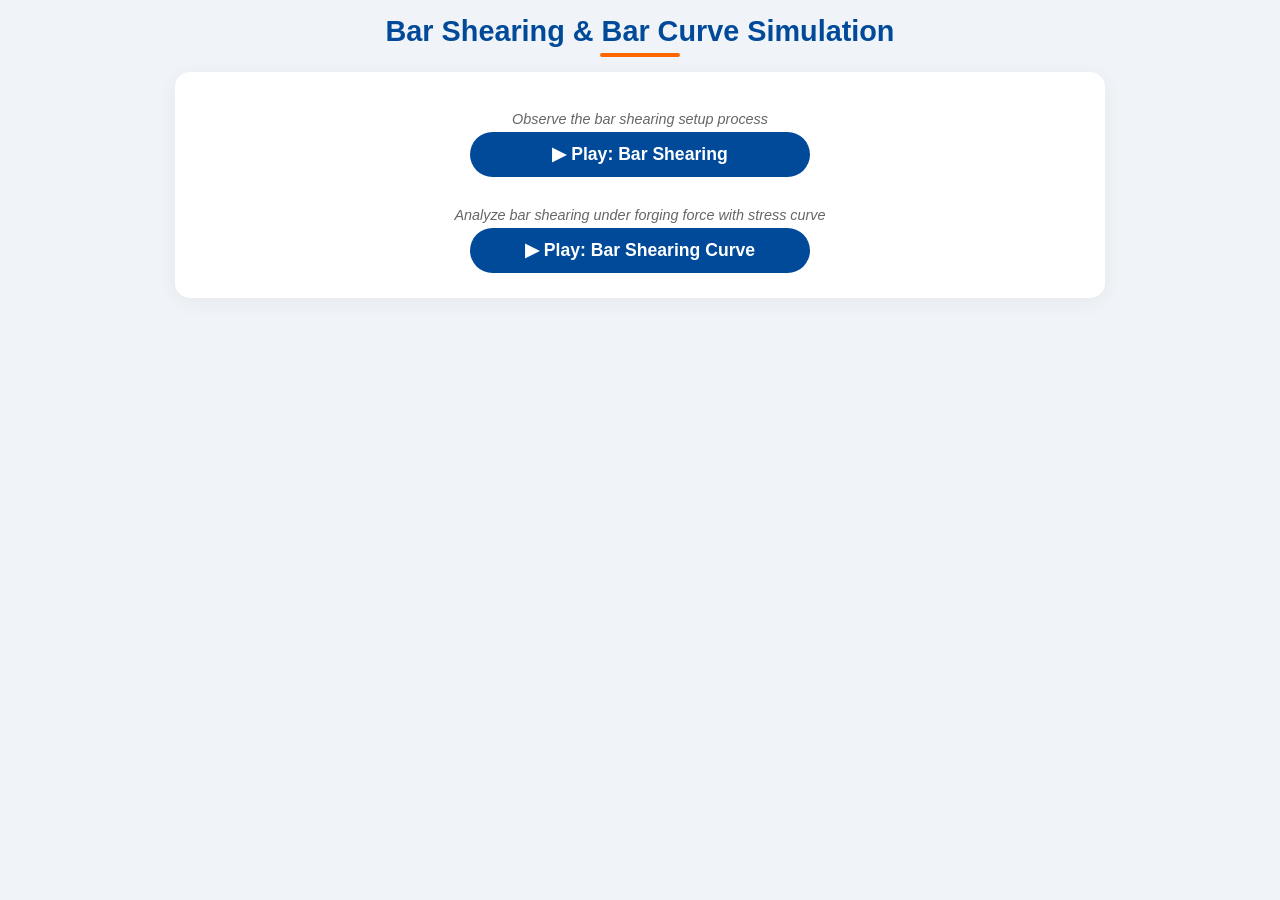
<file: simulation/index.html>
<!DOCTYPE html>
<html lang="en">
<head>
    <meta charset="UTF-8">
    <title>Bar Shearing & Bar Curve Simulation</title>
    <meta name="viewport" content="width=device-width, initial-scale=1.0">
    <link rel="stylesheet" href="css/main.css">
</head>
<body>

<div class="header-container">
    <h2>Bar Shearing & Bar Curve Simulation</h2>
    <div class="underline"></div>
</div>

<div class="vertical-nav">

    <div class="nav-item">
        <p class="cta-text">Observe the bar shearing setup process</p>
        <button class="play-btn" onclick="showSimulation('shearSetup')">
            ▶ Play: Bar Shearing
        </button>
    </div>

    <div class="nav-item">
        <p class="cta-text">Analyze bar shearing under forging force with stress curve</p>
        <button class="play-btn" onclick="showSimulation('shearCurve')">
            ▶ Play: Bar Shearing Curve
        </button>
    </div>

</div>

<!-- ================= OVERLAYS ================= -->

<!-- BAR SHEARING SETUP -->
<div id="shearSetup" class="video-overlay">
    <div class="video-card">
        <button class="close-btn" onclick="hideSimulation('shearSetup')">&times;</button>
        <h3>Bar Shearing Simulation</h3>
        <video controls>
            <source src="BarshearSetup.mp4" type="video/mp4">
        </video>
        <div class="description-box">
            <p><strong>Description:</strong>
            This simulation shows a Bar shearing process. The green and yellow dies are movable whereas blue and pink are stationary.
            On the top right one can see the initial and the sheared billet. The bottom right shows the top shear and bottom shear dies used in the process.
            On the left one can see the complete simulation of bar shearing process. The press applies force on the top shear die shown in green.
            The bottom shear die (yellow in colour) rests on a hydraulic cushion and moves when a force on it reaches 5 Ton or more.
            </p>
        </div>
    </div>
</div>

<!-- BAR SHEARING CURVE -->
<div id="shearCurve" class="video-overlay">
    <div class="video-card">
        <button class="close-btn" onclick="hideSimulation('shearCurve')">&times;</button>
        <h3>Bar Shearing with Forging Force Simulation</h3>
        <video controls>
            <source src="BarshearCurve.mp4" type="video/mp4">
        </video>
        <div class="description-box">
            <p><strong>Description:</strong>
            This simulation shows a Bar shearing process with stress and force analysis.
            On the top right corner, normal stress distribution on the billet can be seen as the simulation is under progress.
            On the bottom right corner, the graph between the pilot height and force in tonnes experienced by the top shear yellow die can be seen.
            The maximum force reached during the process is 8.1 tonnes.
            </p>
        </div>
    </div>
</div>

<script src="js/main.js"></script>
<script src="../assets/js/iframeResize.js"></script>
        
        </body>
</html>
</file>
<file: simulation/css/main.css>
/* You CSS goes in here */
body {
    font-family: 'Segoe UI', Arial, sans-serif;
    margin: 0;
    padding: 10px;
    background-color: #f0f4f8;
    color: #333;
    overflow: hidden;
}

.header-container {
    text-align: center;
    margin-bottom: 15px;
}

h2 {
    color: #004a99;
    font-size: 1.8em;
    margin: 5px 0;
}

.underline {
    height: 4px;
    width: 80px;
    background-color: #ff6600;
    margin: 0 auto;
    border-radius: 2px;
}

.vertical-nav {
    display: flex;
    flex-direction: column;
    align-items: center;
    gap: 15px;
    max-width: 850px;
    margin: 0 auto;
    padding: 25px 40px;
    background: #ffffff;
    border-radius: 15px;
    box-shadow: 0 4px 20px rgba(0,0,0,0.05);
}

.nav-item {
    display: flex;
    flex-direction: column;
    align-items: center;
    width: 100%;
}

.cta-text {
    font-size: 0.9em;
    color: #666;
    margin-bottom: 5px;
    font-style: italic;
    text-align: center;
}

.play-btn {
    background-color: #004a99;
    color: white;
    border: none;
    padding: 12px 0;
    width: 340px;
    border-radius: 30px;
    cursor: pointer;
    font-weight: bold;
    font-size: 1.1em;
    transition: all 0.2s ease;
}

.play-btn:hover {
    background-color: #003366;
    transform: scale(1.02);
}

/* Overlay */

.video-overlay {
    display: none;
    position: fixed;
    top: 0;
    left: 0;
    width: 100%;
    height: 100%;
    background: rgba(0,0,0,0.85);
    z-index: 1000;
    justify-content: center;
    align-items: center;
}

.video-card {
    background: #ffffff;
    padding: 25px;
    border-radius: 15px;
    width: 90%;
    max-width: 850px;
    position: relative;
    max-height: 90vh;
    overflow-y: auto;
}

.close-btn {
    position: absolute;
    top: 15px;
    right: 20px;
    background: #ff6600;
    color: white;
    border: none;
    font-size: 28px;
    font-weight: bold;
    width: 40px;
    height: 40px;
    border-radius: 50%;
    cursor: pointer;
}

video {
    width: 100%;
    border-radius: 10px;
    margin-top: 15px;
    background: #000;
}

.description-box {
    margin-top: 20px;
    padding: 15px;
    border-left: 5px solid #004a99;
    text-align: justify;
    font-size: 0.95em;
    line-height: 1.6;
}
</file>
<file: experiment/simulation/css/main.css>
/* You CSS goes in here */
body {
    font-family: 'Segoe UI', Arial, sans-serif;
    margin: 0;
    padding: 10px;
    background-color: #f0f4f8;
    color: #333;
    overflow: hidden;
}

.header-container {
    text-align: center;
    margin-bottom: 15px;
}

h2 {
    color: #004a99;
    font-size: 1.8em;
    margin: 5px 0;
}

.underline {
    height: 4px;
    width: 80px;
    background-color: #ff6600;
    margin: 0 auto;
    border-radius: 2px;
}

.vertical-nav {
    display: flex;
    flex-direction: column;
    align-items: center;
    gap: 15px;
    max-width: 850px;
    margin: 0 auto;
    padding: 25px 40px;
    background: #ffffff;
    border-radius: 15px;
    box-shadow: 0 4px 20px rgba(0,0,0,0.05);
}

.nav-item {
    display: flex;
    flex-direction: column;
    align-items: center;
    width: 100%;
}

.cta-text {
    font-size: 0.9em;
    color: #666;
    margin-bottom: 5px;
    font-style: italic;
    text-align: center;
}

.play-btn {
    background-color: #004a99;
    color: white;
    border: none;
    padding: 12px 0;
    width: 340px;
    border-radius: 30px;
    cursor: pointer;
    font-weight: bold;
    font-size: 1.1em;
    transition: all 0.2s ease;
}

.play-btn:hover {
    background-color: #003366;
    transform: scale(1.02);
}

/* Overlay */

.video-overlay {
    display: none;
    position: fixed;
    top: 0;
    left: 0;
    width: 100%;
    height: 100%;
    background: rgba(0,0,0,0.85);
    z-index: 1000;
    justify-content: center;
    align-items: center;
}

.video-card {
    background: #ffffff;
    padding: 25px;
    border-radius: 15px;
    width: 90%;
    max-width: 850px;
    position: relative;
    max-height: 90vh;
    overflow-y: auto;
}

.close-btn {
    position: absolute;
    top: 15px;
    right: 20px;
    background: #ff6600;
    color: white;
    border: none;
    font-size: 28px;
    font-weight: bold;
    width: 40px;
    height: 40px;
    border-radius: 50%;
    cursor: pointer;
}

video {
    width: 100%;
    border-radius: 10px;
    margin-top: 15px;
    background: #000;
}

.description-box {
    margin-top: 20px;
    padding: 15px;
    border-left: 5px solid #004a99;
    text-align: justify;
    font-size: 0.95em;
    line-height: 1.6;
}
</file>
